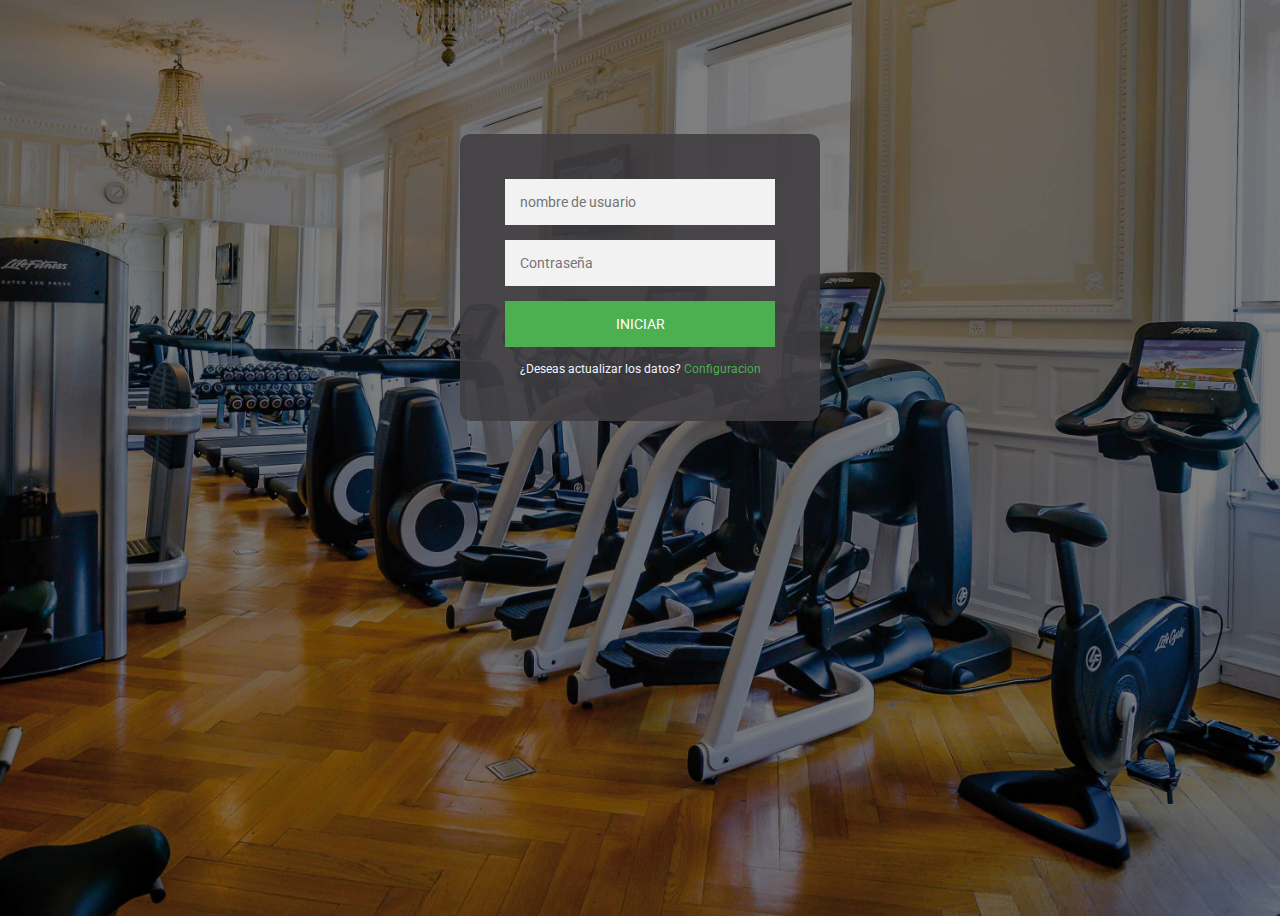
<file: index.html>
<!DOCTYPE html>
<html lang="es">
<head>
    <meta charset="UTF-8">
    <meta name="viewport" content="width=device-width, initial-scale=1.0">
    <meta http-equiv="X-UA-Compatible" content="ie=edge">
    <link rel="icon" type="text/ico" href="img/img2.ico">
    <link rel="stylesheet" href="css/style.css">
    <link href="https://fonts.googleapis.com/css?family=Roboto" rel="stylesheet">
    <title>Planet Fitnness|Iniciar Sesion</title>
</head>
<script src="js/main.js"></script>
<body>
    <div class="login-page">
        <div class="form">
            <form class="register-form">
                <input type="password" placeholder="Identificacion" id="iden"/>
                <input type="text" placeholder="Nombre de usuario" id="usuario1"/>
                <input type="password" placeholder="Contraseña" id="pass1"/>
                <button onclick="configuracion()">Actualizar</button>
                <p class="message">¿Deseas iniciar sesion?<a href="#"> Sesion</a></p>
            </form>
            <form class="login-form">
                <input type="text" placeholder="nombre de usuario" id="usuario"/>
                <input type="password" placeholder="Contraseña" id="pass"/>
                <button onclick="validar()">Iniciar</button>
                <p class="message">¿Deseas actualizar los datos?<a href="#"> Configuracion</a></p>
            </form>
        </div>
    </div>
    <script src='https://code.jquery.com/jquery-3.3.1.min.js'></script>
    <script>
        $('.message a').click(function(){
            $('form').animate({height: "toggle", opacity: "toggle"}, "slow");
        });
    </script>
</body>
</html>
</file>
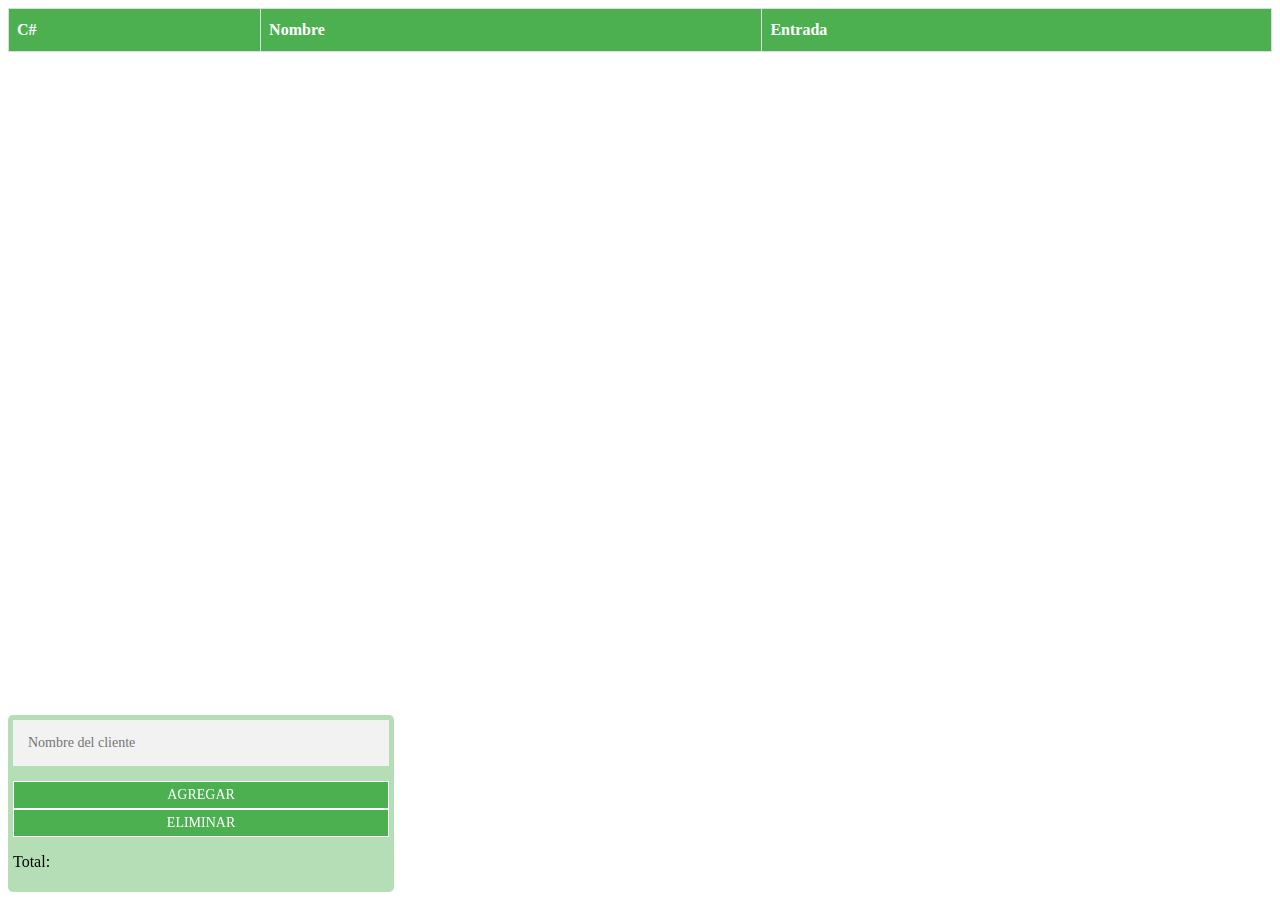
<file: Planet Fitness Contabilidad.html>
<!DOCTYPE html>
<html lang="es">
<head>
    <meta charset="UTF-8">
    <meta name="viewport" content="width=device-width, initial-scale=1.0">
    <meta http-equiv="X-UA-Compatible" content="ie=edge">
    <link rel="stylesheet" href="css/style1.css">
    <title>Planet Fitnness|Contabilidad</title>
</head>
<script src="js/main1.js"></script>
<body>
    <table id="tabla">
    <tr>
        <th>C#</th>
        <th>Nombre</th>
        <th>Entrada</th>
    </tr>
    </table>
<br>
<div id="div">
<input type="text" name="" id="nom" placeholder="Nombre del cliente">
<button onclick="Crear()">Agregar</button>
<button onclick="Eliminar()">Eliminar</button>
<p id="totalT">Total: </p>
</div>
</body>
</html>
</file>
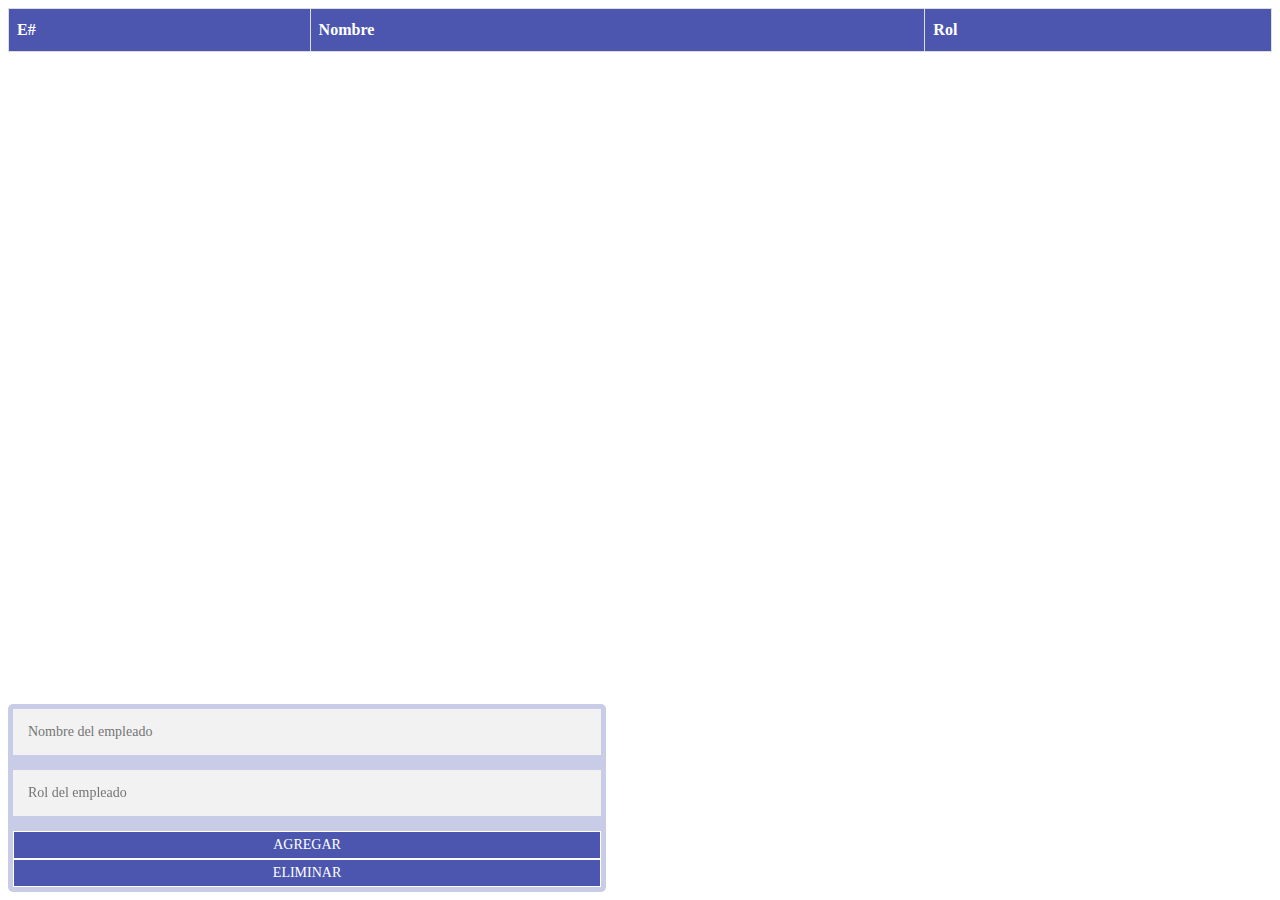
<file: Planet Fitness Empleados.html>
<!DOCTYPE html>
<html lang="es">
<head>
    <meta charset="UTF-8">
    <meta name="viewport" content="width=device-width, initial-scale=1.0">
    <meta http-equiv="X-UA-Compatible" content="ie=edge">
    <link rel="stylesheet" href="css/style2.css">
    <title>Planet Fitnness|Empleados</title>
</head>
<script src="js/main2.js">
</script>
<body>
    <table id="tabla1">
    <tr>
        <th>E#</th>
        <th>Nombre</th>
        <th>Rol</th>
    </tr>
    </table>
<br>
<div id="div1">
<input type="text" name="" id="nombre" placeholder="Nombre del empleado">
<input type="text" name="" id="rol" placeholder="Rol del empleado">
<button onclick="Crear1()">Agregar</button>
<button onclick="Eliminar1()">Eliminar</button>
</div>
</body>
</html>
</file>
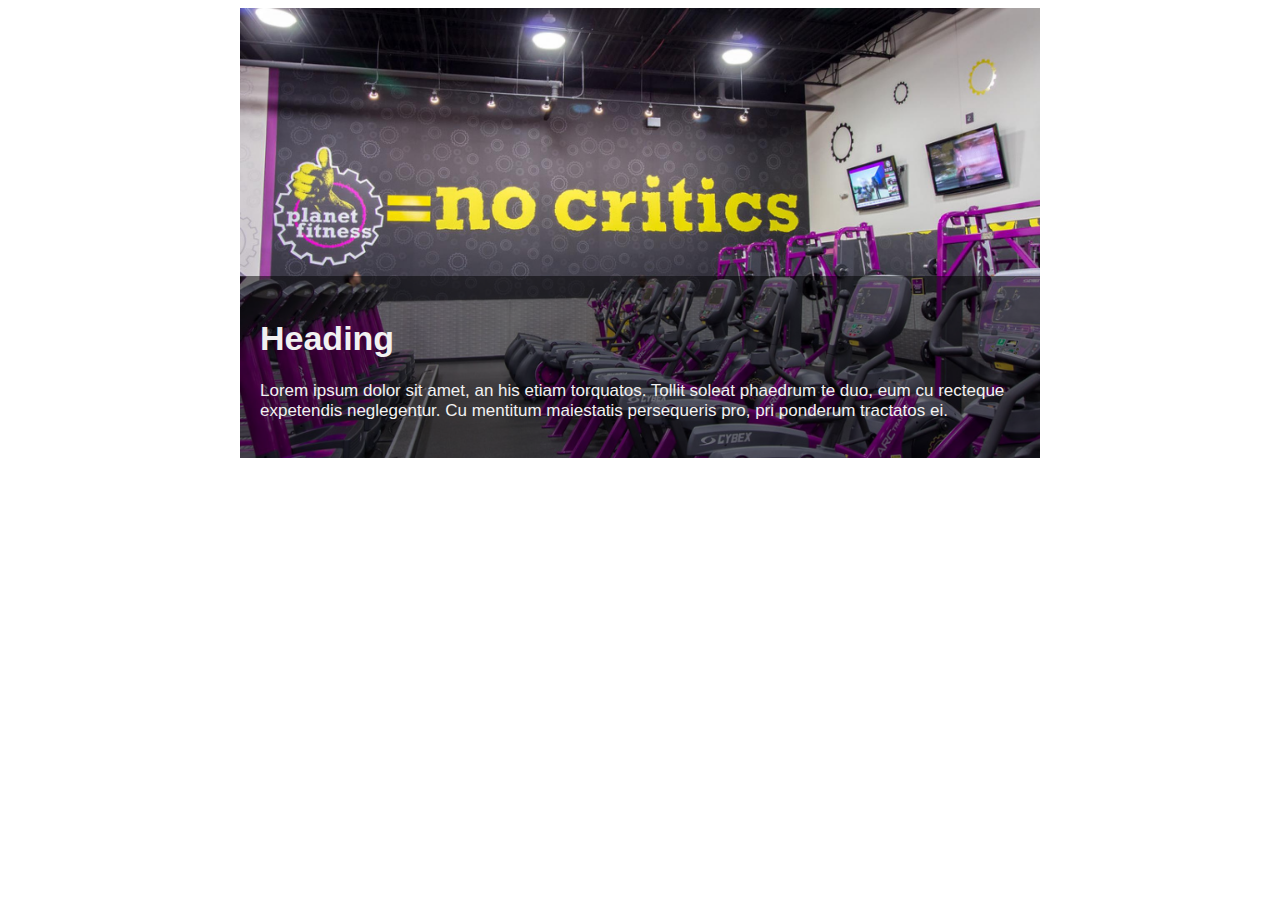
<file: Planet Fitness Informacion.html>
<!DOCTYPE html>
<html>
<head>
<meta name="viewport" content="width=device-width, initial-scale=1">
<style>
* {
  box-sizing: border-box;
}

body {
  font-family: Arial;
  font-size: 17px;
}

.container {
  position: relative;
  max-width: 800px;
  margin: 0 auto;
}

.container img {vertical-align: middle;}

.container .content {
  position: absolute;
  bottom: 0;
  background: rgb(0, 0, 0); 
  background: rgba(0, 0, 0, 0.5);
  color: #f1f1f1;
  width: 100%;
  padding: 20px;
}
</style>
</head>
<body>

<div class="container">
  <img src="img/img4.jpg" alt="Notebook" style="width:100%;">
  <div class="content">
    <h1>Heading</h1>
    <p>Lorem ipsum dolor sit amet, an his etiam torquatos. Tollit soleat phaedrum te duo, eum cu recteque expetendis neglegentur. Cu mentitum maiestatis persequeris pro, pri ponderum tractatos ei.</p>
  </div>
</div>

</body>
</html>
</file>
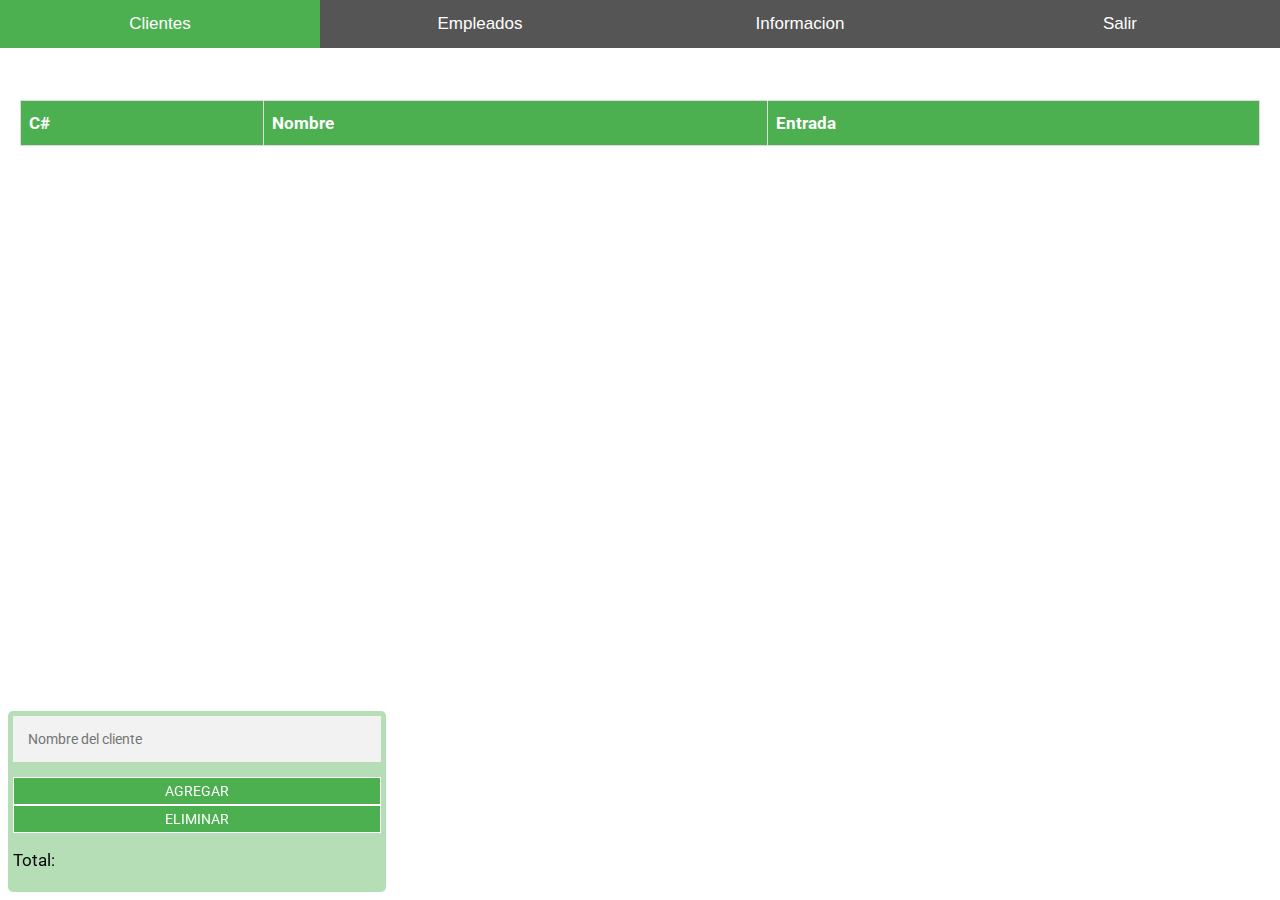
<file: Planet Fitness Menu.html>
<!DOCTYPE html>
<html>
<head>
<meta name="viewport" content="width=device-width, initial-scale=1">
<link rel="icon" type="text/ico" href="img/img2.ico">
<link href="https://fonts.googleapis.com/css?family=Roboto" rel="stylesheet">
<link rel="stylesheet" href="css/style1.css">
<script src="js/main1.js"></script>
<link rel="stylesheet" href="css/style2.css">
<script src="js/main2.js"></script>
<link rel="stylesheet" href="css/style3.css">
<script>
function salir(){
  window.close();
}
</script>
<style>
* {box-sizing: border-box
}

body, html {
  height: 100%;
  margin: 0;
  font-family: "Roboto", "sans-serif";;
}

.tablink {
  background-color: #555;
  color: white;
  float: left;
  border: none;
  outline: none;
  cursor: pointer;
  padding: 14px 16px;
  font-size: 17px;
  width: 25%;
}

.tablink:hover {
  background-color: #777;
}

.tabcontent {
  color: rgb(0, 0, 0);
  display: none;
  padding: 100px 20px;
  height: 100%;
}

#Clientes {background-color: rgb(255, 255, 255);}
#Empleados {background-color: rgb(255, 255, 255);}
#Informacion {background-color: rgb(255, 255, 255);}
#Salir {background-color: rgb(255, 255, 255);}
</style>
</head>
<body>
<button class="tablink" onclick="openPage('Clientes', this, '#4CAF50')" id="defaultOpen">Clientes</button>
<button class="tablink" onclick="openPage('Empleados', this, 'rgb(76, 86, 175)')">Empleados</button>
<button class="tablink" onclick="openPage('Informacion', this, 'black')">Informacion</button>
<input type="button" value="Salir" onclick="salir()" class="tablink">

<div id="Clientes" class="tabcontent">
  <!--Desde aqui cliente-->
  <table id="tabla">
      <tr>
          <th>C#</th>
          <th>Nombre</th>
          <th>Entrada</th>
      </tr>
      </table>
  <br>
  <div id="div">
  <input type="text" name="" id="nom" placeholder="Nombre del cliente">
  <button onclick="Crear()">Agregar</button>
  <button onclick="Eliminar()">Eliminar</button>
  <p id="totalT">Total: </p>
  </div>
  <!--Hasta aqui-->
</div>

<div id="Empleados" class="tabcontent">
  <!--Desde aqui empleados-->
  <table id="tabla1">
      <tr>
          <th>E#</th>
          <th>Nombre</th>
          <th>Rol</th>
      </tr>
      </table>
  <br>
  <div id="div1">
  <input type="text" name="" id="nombre" placeholder="Nombre del empleado">
  <input type="text" name="" id="rol" placeholder="Rol del empleado">
  <button onclick="Crear1()">Agregar</button>
  <button onclick="Eliminar1()">Eliminar</button>
  </div>
  <!--Hasta aqui-->
</div>

<div id="Informacion" class="tabcontent">
  <!--Desde aqui informacion-->
  <div class="container">
    <img src="img/img1.jpg" alt="Notebook" style="width:100%;">
    <div class="content">
      <h1>Planet Fitness</h1>
      <p>Lorem ipsum dolor sit amet, an his etiam torquatos. Tollit soleat phaedrum te duo, eum cu recteque expetendis neglegentur. Cu mentitum maiestatis persequeris pro, pri ponderum tractatos ei.</p>
    </div>
  </div>
  <!--hasta aqui-->
</div>

<script>
function openPage(pageName,elmnt,color) {
  var i, tabcontent, tablinks;
  tabcontent = document.getElementsByClassName("tabcontent");
  for (i = 0; i < tabcontent.length; i++) {
    tabcontent[i].style.display = "none";
  }
  tablinks = document.getElementsByClassName("tablink");
  for (i = 0; i < tablinks.length; i++) {
    tablinks[i].style.backgroundColor = "";
  }
  document.getElementById(pageName).style.display = "block";
  elmnt.style.backgroundColor = color;
}

document.getElementById("defaultOpen").click();
</script>
   
</body>
</html>
</file>
<file: css/style.css>
body{
    background-image: linear-gradient(rgba(0,0,0,0.5),rgba(0,0,0,0.5)),url(img1.jpg);
    height: 100vh;
    background-size: cover;
    background-position: center;
}

.login-page{
    width: 360px;
    padding: 10% 0 0;
    margin: auto;
}

.form{
    position: relative;
    z-index: 1;
    background: rgba(63, 61, 65, 0.884);
    max-width: 360px;
    margin: 0 auto 100px;
    padding: 45px;
    text-align: center;
    border-radius: 10px;
}

.form input{
    font-family: "Roboto", "sans-serif";
    outline: 1;
    background: #f2f2f2;
    width: 100%;
    border: 0;
    margin: 0 0 15px;
    padding: 15px;
    box-sizing: border-box;
    font-size: 14px;
}

.form button{
    font-family: "Roboto", "sans-serif";
    text-transform: uppercase;
    outline: 0;
    background: #4CAF50;
    width: 100%;
    border: 0;
    padding: 15px;
    color: #ffffff;
    font-size: 14px;
    cursor: pointer;
}

.form button:hover,.form button:active{
    background: #43A047;
}

.form .message{
    margin: 15px 0 0;
    color: aliceblue;
    font-size: 12px;
    font-family: "Roboto", "sans-serif";
}

.form .message a{
    color: #4CAF50;
    text-decoration: none;
}

.form .register-form{
    display: none;
}
</file>
<file: css/style1.css>
#tabla {
    font-family: "Roboto", "sans-serif";;
    border-collapse: collapse;
    width: 100%;
  }
  
  #tabla td, #tabla th {
    border: 1px solid #ddd;
    padding: 8px;
  }
  
  #tabla tr:nth-child(even){background-color: #f2f2f2;}
  
  #tabla tr:hover {background-color: #ddd;}
  
  #tabla th {
    padding-top: 12px;
    padding-bottom: 12px;
    text-align: left;
    background-color: #4CAF50;
    color: white;
  }
  #div{
    bottom: 8px;
    left: 8px;
    position: fixed;
    z-index: 99;
    outline: none;
    background-color: rgba(76, 175, 79, 0.411);
    color: rgb(0, 0, 0);
    padding: 5px;
    border-radius: 5px;
  }
  #div input{
    font-family: "Roboto", "sans-serif";
    outline: 1;
    background: #f2f2f2;
    width: 100%;
    border: 0;
    margin: 0 0 15px;
    padding: 15px;
    box-sizing: border-box;
    font-size: 14px;
}
#div button{
  font-family: "Roboto", "sans-serif";
  text-transform: uppercase;
  outline: 0;
  background: #4CAF50;
  width: 100%;
  border: rgb(255, 255, 255) solid 1px;
  padding: 5px;
  color: #ffffff;
  font-size: 14px;
  cursor: pointer;
}
#div button:hover,#div button:active{
  background: #43A047;
}
</file>
<file: css/style2.css>
#tabla1 {
    font-family: "Roboto", "sans-serif";;
    border-collapse: collapse;
    width: 100%;
  }
  
  #tabla1 td, #tabla1 th {
    border: 1px solid #ddd;
    padding: 8px;
  }
  
  #tabla1 tr:nth-child(even){background-color: #f2f2f2;}
  
  #tabla1 tr:hover {background-color: #ddd;}
  
  #tabla1 th {
    padding-top: 12px;
    padding-bottom: 12px;
    text-align: left;
    background-color: rgb(76, 86, 175);
    color: white;
  }
  #div1{
    bottom: 8px;
    left: 8px;
    position: fixed;
    z-index: 99;
    outline: none;
    background-color: rgba(76, 86, 175, 0.301);
    color: rgb(0, 0, 0);
    padding: 5px;
    border-radius: 5px;
  }
  #div1 input{
    font-family: "Roboto", "sans-serif";
    outline: 1;
    background: #f2f2f2;
    width: 100%;
    border: 0;
    margin: 0 0 15px;
    padding: 15px;
    box-sizing: border-box;
    font-size: 14px;
}
#div1 button{
  font-family: "Roboto", "sans-serif";
  text-transform: uppercase;
  outline: 0;
  background: rgb(76, 86, 175);
  width: 100%;
  border: rgb(255, 255, 255) solid 1px;
  padding: 5px;
  color: #ffffff;
  font-size: 14px;
  cursor: pointer;
}
#div1 button:hover,#div1 button:active{
  background: rgb(70, 83, 199)
}
</file>
<file: css/style3.css>
* {
    box-sizing: border-box;
  }
  
  body {
    font-family: "Roboto", "sans-serif";
    font-size: 17px;
  }
  
  .container {
    position: relative;
    max-width: 1215px;
    margin: 0 auto;
  }
  
  .container img {vertical-align: middle;}
  
  .container .content {
    position: absolute;
    bottom: 0;
    background: rgb(0, 0, 0); 
    background: rgba(0, 0, 0, 0.5);
    color: #f1f1f1;
    width: 100%;
    padding: 20px;
  }
</file>
